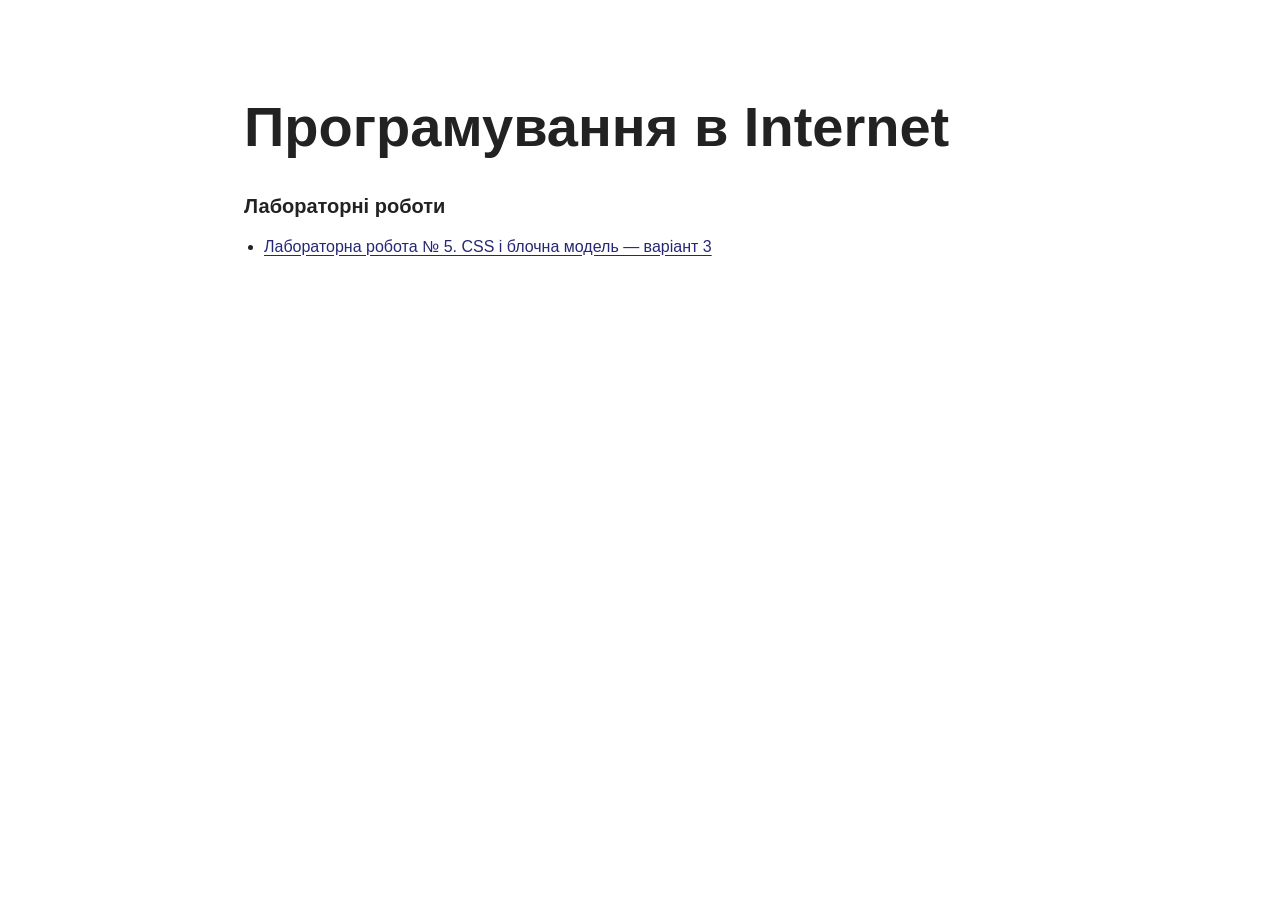
<file: index.html>
<!doctype html>
<html lang="uk">
<head>
  <meta charset="utf-8">
  <meta name="viewport" content="width=device-width, initial-scale=1">
  <title>Програмування в Internet — лабораторні роботи</title>
  <style>
    * { box-sizing: border-box; }
    body {
      max-width: 52rem;
      margin: 0 auto;
      padding: clamp(2rem, 8vw, 6rem) 1.25rem;
      color: #222;
      font: 1rem/1.6 Arial, sans-serif;
    }
    h1 { margin: 0 0 2rem; font-size: clamp(2rem, 6vw, 3.5rem); line-height: 1.1; }
    h2 { margin-bottom: 0.75rem; font-size: 1.25rem; }
    ul { margin: 0; padding-left: 1.25rem; }
    a { color: #252775; text-underline-offset: 0.18em; }
    a:hover, a:focus-visible { color: #006a96; }
  </style>
</head>
<body>
  <main>
    <h1>Програмування в Internet</h1>
    <nav aria-labelledby="labs-title">
      <h2 id="labs-title">Лабораторні роботи</h2>
      <ul>
        <li>
          <a href="lab5/index.html">Лабораторна робота № 5. CSS і блочна модель — варіант 3</a>
        </li>
      </ul>
    </nav>
  </main>
</body>
</html>
</file>
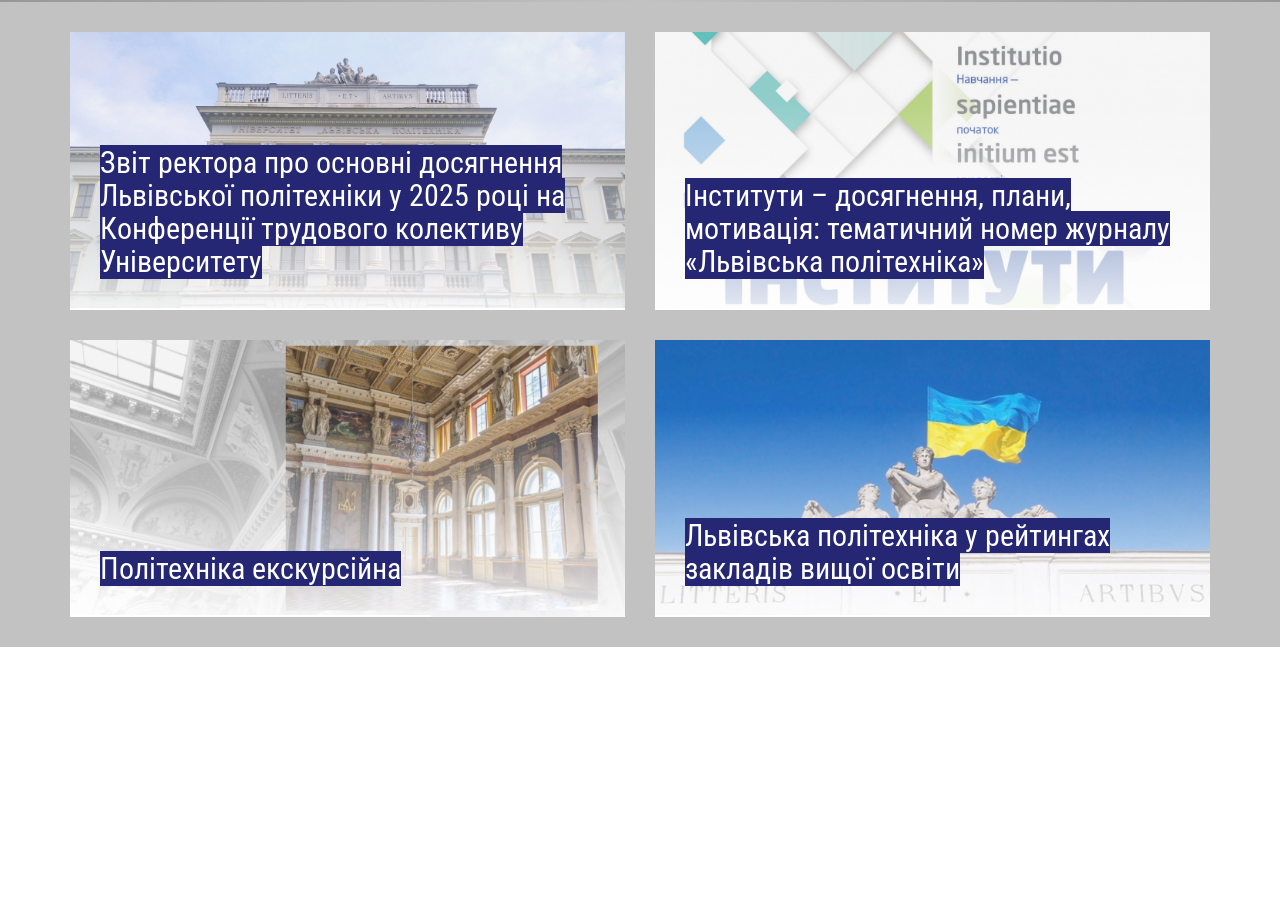
<file: lab5/index.html>
<!doctype html>
<html lang="uk">
<head>
  <meta charset="utf-8">
  <meta name="viewport" content="width=device-width, initial-scale=1">
  <title>Лабораторна робота № 5 — Варіант 3</title>
  <link rel="stylesheet" href="css/styles.css">
</head>
<body>
  <header id="featured_container" aria-label="Вибрані новини та оголошення">
    <div class="container">
      <div class="region region-featured">
        <section id="block-views-block-front-page-news-block-2"
                 class="block block-views block-views-blockfront-page-news-block-2"
                 aria-label="Матеріали Львівської політехніки">
          <div class="form-group">
            <div class="view view-front-page-news view-id-front_page_news view-display-id-block_2">
              <div class="view-content">
                <div class="views-view-grid horizontal cols-2">
                  <div class="row">
                    <div class="col-12 col-sm-6 views-col col-1">
                      <div>
                        <a href="https://lpnu.ua/news/zvit-rektora-pro-osnovni-dosiahnennia-lvivskoi-politekhniky-u-2025-rotsi-na-konferentsii">
                          <img class="img-responsive" src="images/lpfasad.jpg" width="720" height="360"
                               alt="Фасад головного корпусу Львівської політехніки">
                          <div class="shadow_featured" aria-hidden="true"></div>
                          <h2><span>Звіт ректора про основні досягнення Львівської політехніки у 2025 році на Конференції трудового колективу Університету</span></h2>
                        </a>
                      </div>
                    </div>
                    <div class="col-12 col-sm-6 views-col col-2">
                      <div>
                        <a href="https://lpnu.ua/news/instytuty-dosiahnennia-plany-motyvatsiia-tematychnyi-nomer-zhurnalu-lvivska-politekhnika">
                          <img class="img-responsive" src="images/zh-inst-tt.jpg" width="720" height="360"
                               alt="Заставка до матеріалу">
                          <div class="shadow_featured" aria-hidden="true"></div>
                          <h2><span>Інститути – досягнення, плани, мотивація: тематичний номер журналу «Львівська політехніка»</span></h2>
                        </a>
                      </div>
                    </div>
                  </div>
                  <div class="row">
                    <div class="col-12 col-sm-6 views-col col-1">
                      <div>
                        <a href="https://lpnu.ua/news/politekhnika-ekskursiina">
                          <img class="img-responsive" src="images/zobrazhennyaviber2024-07-1515-03-24-090.jpg" width="720" height="360"
                               alt="Політехніка екскурсійна">
                          <div class="shadow_featured" aria-hidden="true"></div>
                          <h2><span>Політехніка екскурсійна</span></h2>
                        </a>
                      </div>
                    </div>
                    <div class="col-12 col-sm-6 views-col col-2">
                      <div>
                        <a href="https://lpnu.ua/news/lvivska-politekhnika-u-reitynhakh-zakladiv-vyshchoi-osvity">
                          <img class="img-responsive" src="images/lplitart.jpg" width="720" height="360"
                               alt="Фронтон головного корпусу Львівської політехніки">
                          <div class="shadow_featured" aria-hidden="true"></div>
                          <h2><span>Львівська політехніка у рейтингах закладів вищої освіти</span></h2>
                        </a>
                      </div>
                    </div>
                  </div>
                </div>
              </div>
            </div>
          </div>
        </section>
      </div>
    </div>
  </header>
</body>
</html>
</file>
<file: lab5/css/styles.css>
/* Шрифти для українського тексту та латиниці */
@font-face {
  font-family: "Roboto";
  src: url("../fonts/roboto-latin.woff2") format("woff2");
  font-weight: 400;
  font-display: swap;
}

@font-face {
  font-family: "Roboto";
  src: url("../fonts/roboto-cyrillic.woff2") format("woff2");
  font-weight: 400;
  font-display: swap;
  unicode-range: U+0301, U+0400-045F, U+0490-0491, U+04B0-04B1, U+2116;
}

@font-face {
  font-family: "Roboto Condensed";
  src: url("../fonts/roboto-condensed-latin.woff2") format("woff2");
  font-weight: 400;
  font-display: swap;
}

@font-face {
  font-family: "Roboto Condensed";
  src: url("../fonts/roboto-condensed-cyrillic.woff2") format("woff2");
  font-weight: 400;
  font-display: swap;
  unicode-range: U+0301, U+0400-045F, U+0490-0491, U+04B0-04B1, U+2116;
}

/* Блочна модель і сітка */
*, *::before, *::after {
  box-sizing: border-box;
}

html { font-size: 62.5%; }

body {
  margin: 0;
  color: #333;
  font: 400 1.6rem/1.42857 "Roboto", Arial, sans-serif;
}

header#featured_container {
  background-color: #c2c2c2;
}

#featured_container::before {
  content: "";
  display: block;
  height: 2px;
  background: linear-gradient(to right, #979797, #c2c2c2, #979797);
}

.container {
  display: flow-root;
  margin: 0 auto;
  padding: 0 15px;
}

.block-views-blockfront-page-news-block-2 { margin-top: 3rem; }

.row {
  display: flow-root;
  margin: 0 -15px;
}

.views-col {
  float: left;
  max-width: 100%;
  padding: 0 15px;
}

.views-col > div {
  position: relative;
  margin-bottom: 3rem;
}

#featured_container a {
  display: block;
  color: #fff;
  text-decoration: none;
}

.img-responsive {
  display: block;
  max-width: 100%;
  height: auto;
  opacity: 0.85;
  transition: opacity 1s ease-out;
}

/* Нижній градієнт і підпис поверх фотографії */
.shadow_featured {
  position: absolute;
  bottom: 0;
  left: 0;
  width: 100%;
  min-height: 75%;
  background: linear-gradient(transparent, rgba(255, 255, 255, 0.85));
  transition: opacity 2s ease-out;
}

#featured_container h2 {
  position: absolute;
  bottom: 0;
  left: 0;
  margin: 0;
  padding: 30px;
  border-bottom: 2px solid #fff;
  font: 400 2rem/1.1 "Roboto Condensed", Arial, sans-serif;
}

#featured_container h2 span {
  background-color: #252775;
  transition: background-color 2s ease-out;
}

#featured_container a:is(:hover, :active) img { opacity: 1; }
#featured_container a:is(:hover, :active) .shadow_featured { opacity: 0.1; }

#featured_container a:is(:hover, :active) h2 span {
  background-color: #00a1e4;
}

#featured_container a:focus-visible {
  outline: 2px solid #252775;
  outline-offset: 2px;
}

/* Контрольні ширини сітки та заголовків оригіналу */
@media (min-width: 480px) {
  #featured_container h2 { font-size: 3rem; }
}

@media (min-width: 768px) {
  .container { width: 750px; }
  .col-sm-6 { width: 50%; }
  #featured_container h2 { font-size: 2rem; }
}

@media (min-width: 992px) {
  .container { width: 970px; }
  #featured_container h2 { font-size: 2.4rem; }
}

@media (min-width: 1200px) {
  .container { width: 1170px; }
  #featured_container h2 { font-size: 3rem; }
}
</file>
